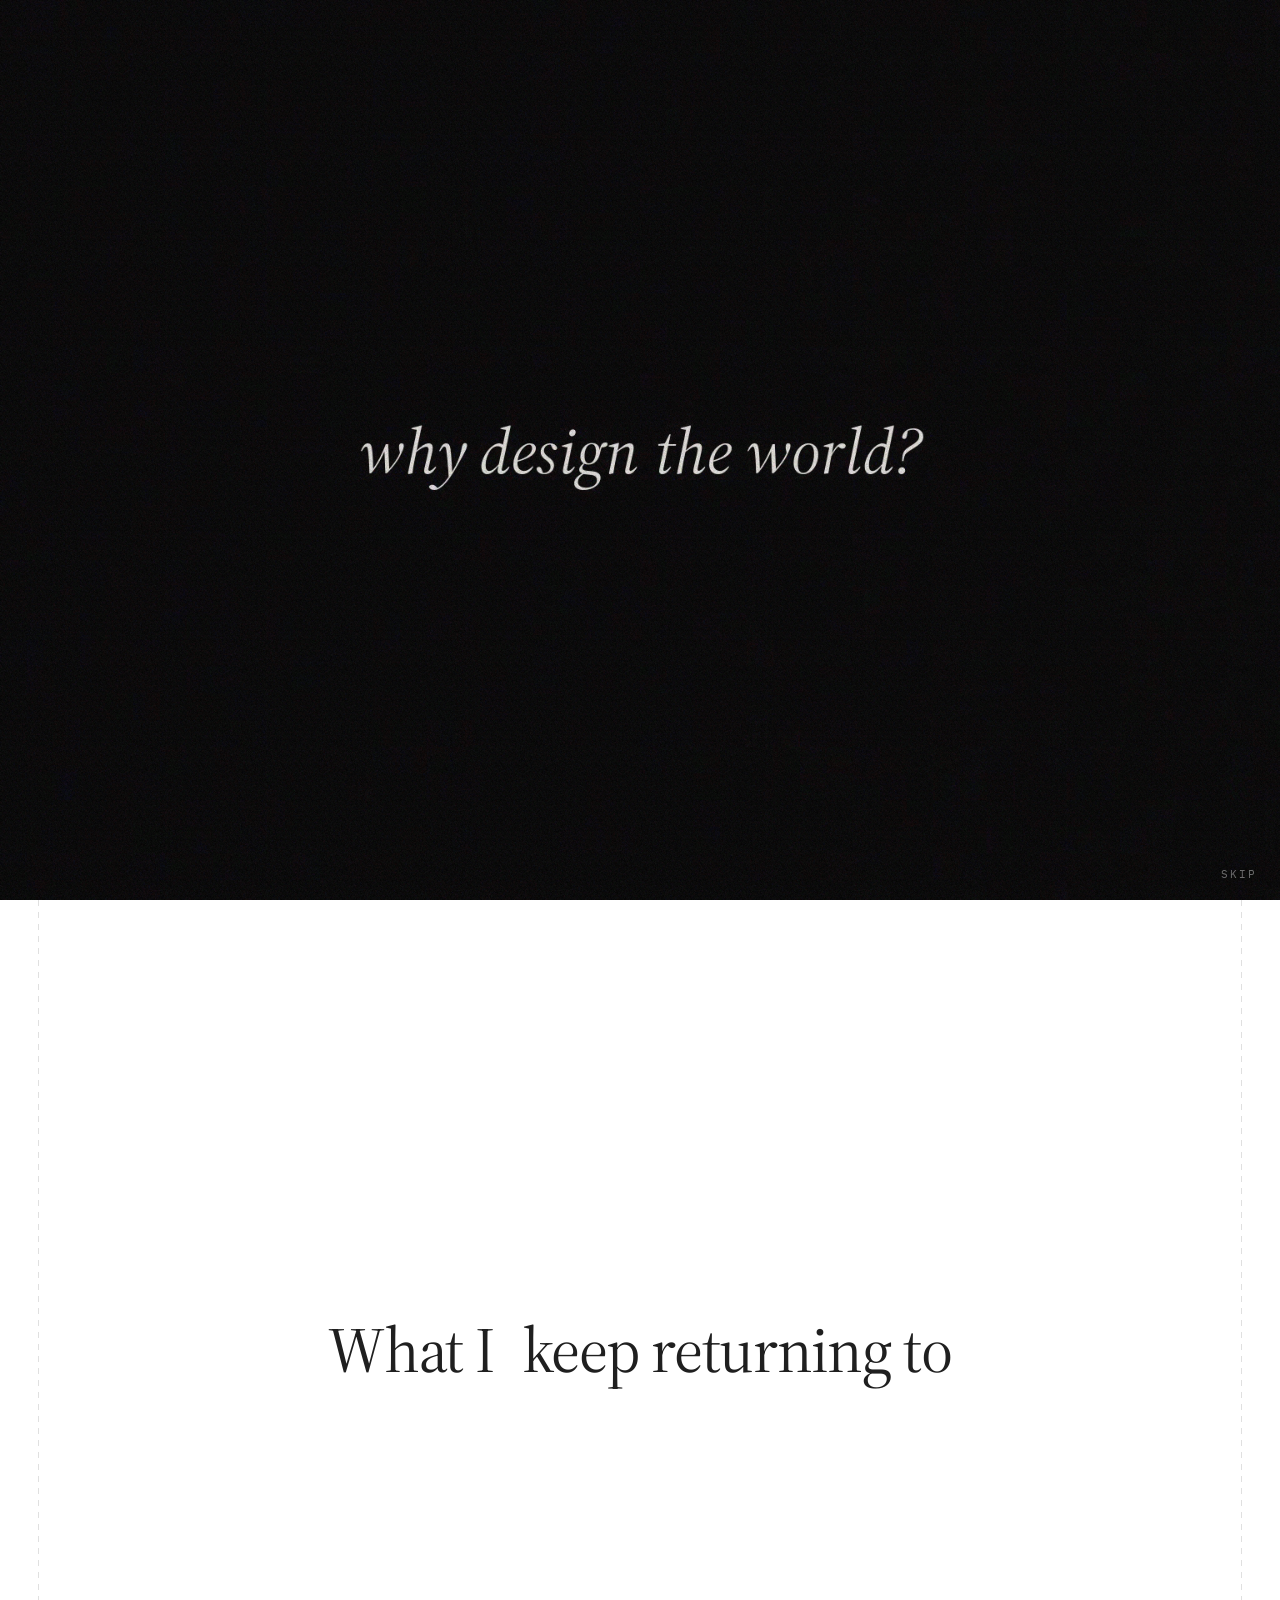
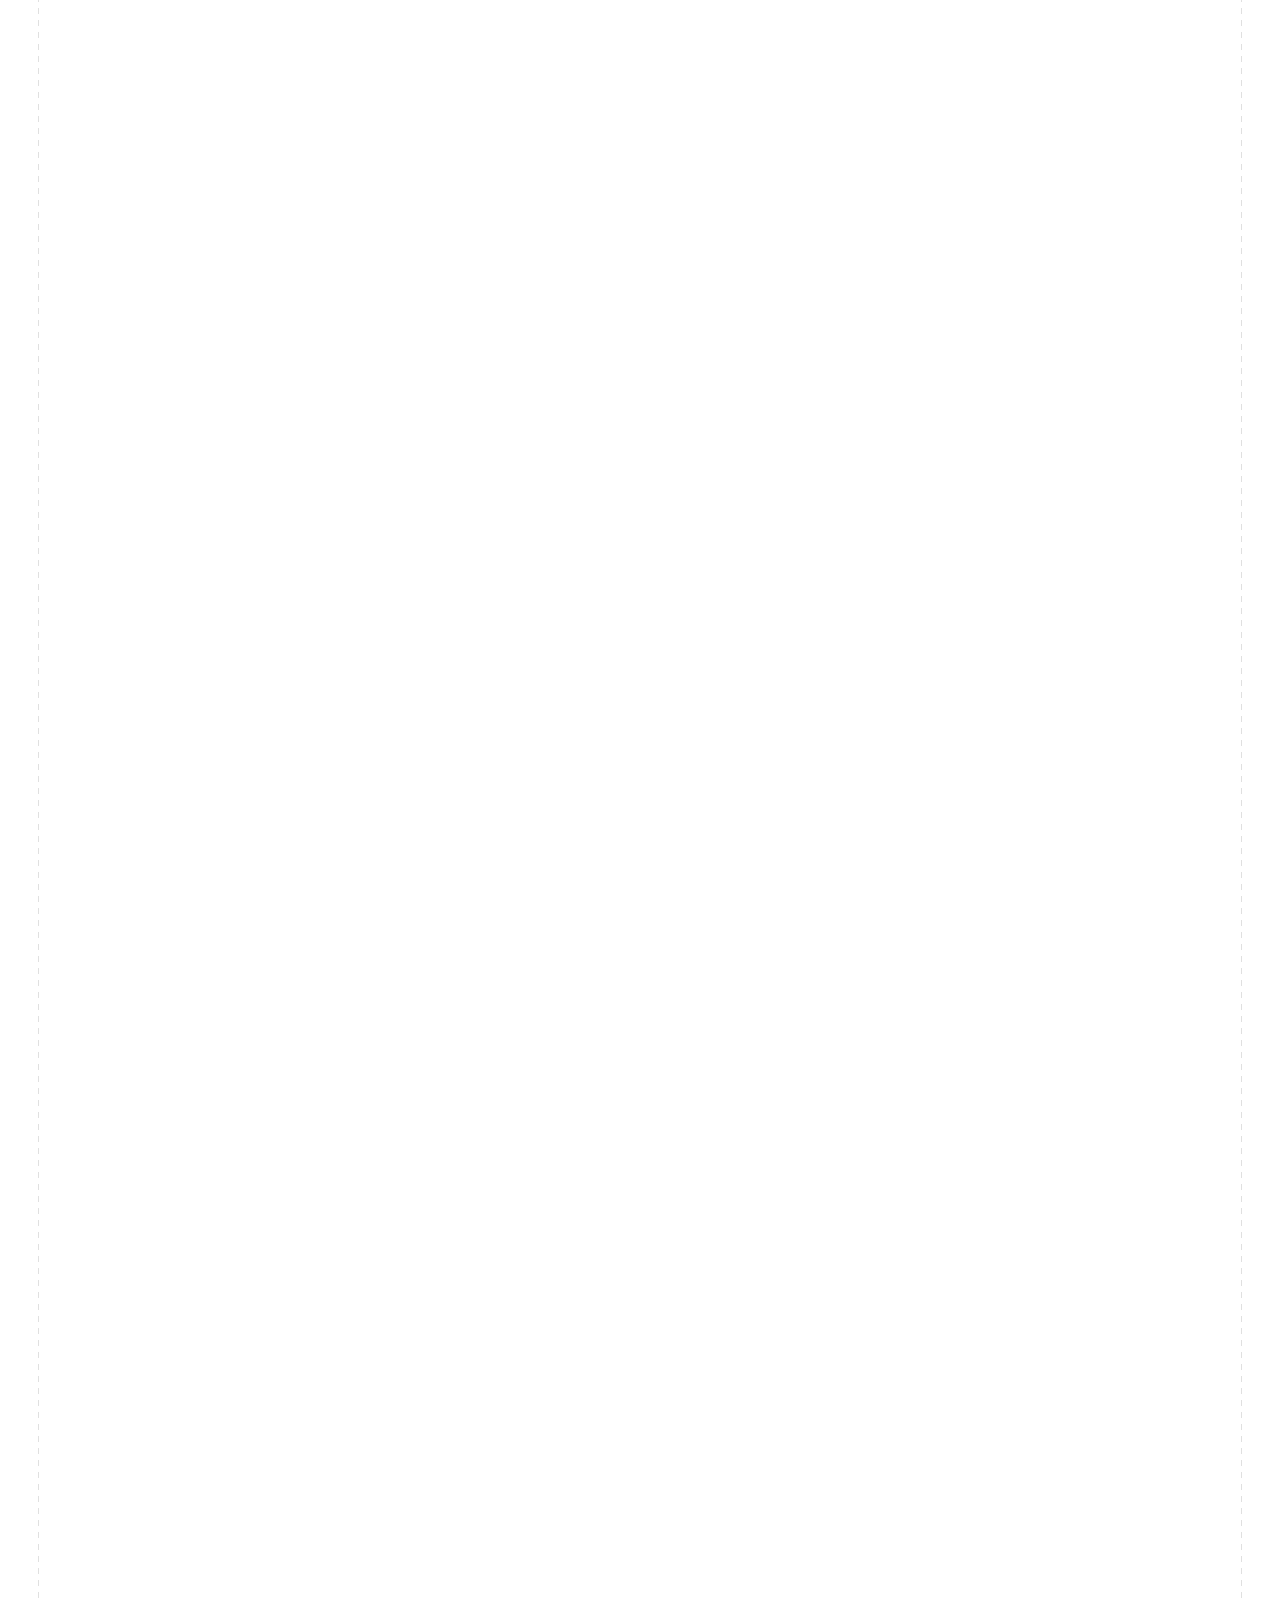
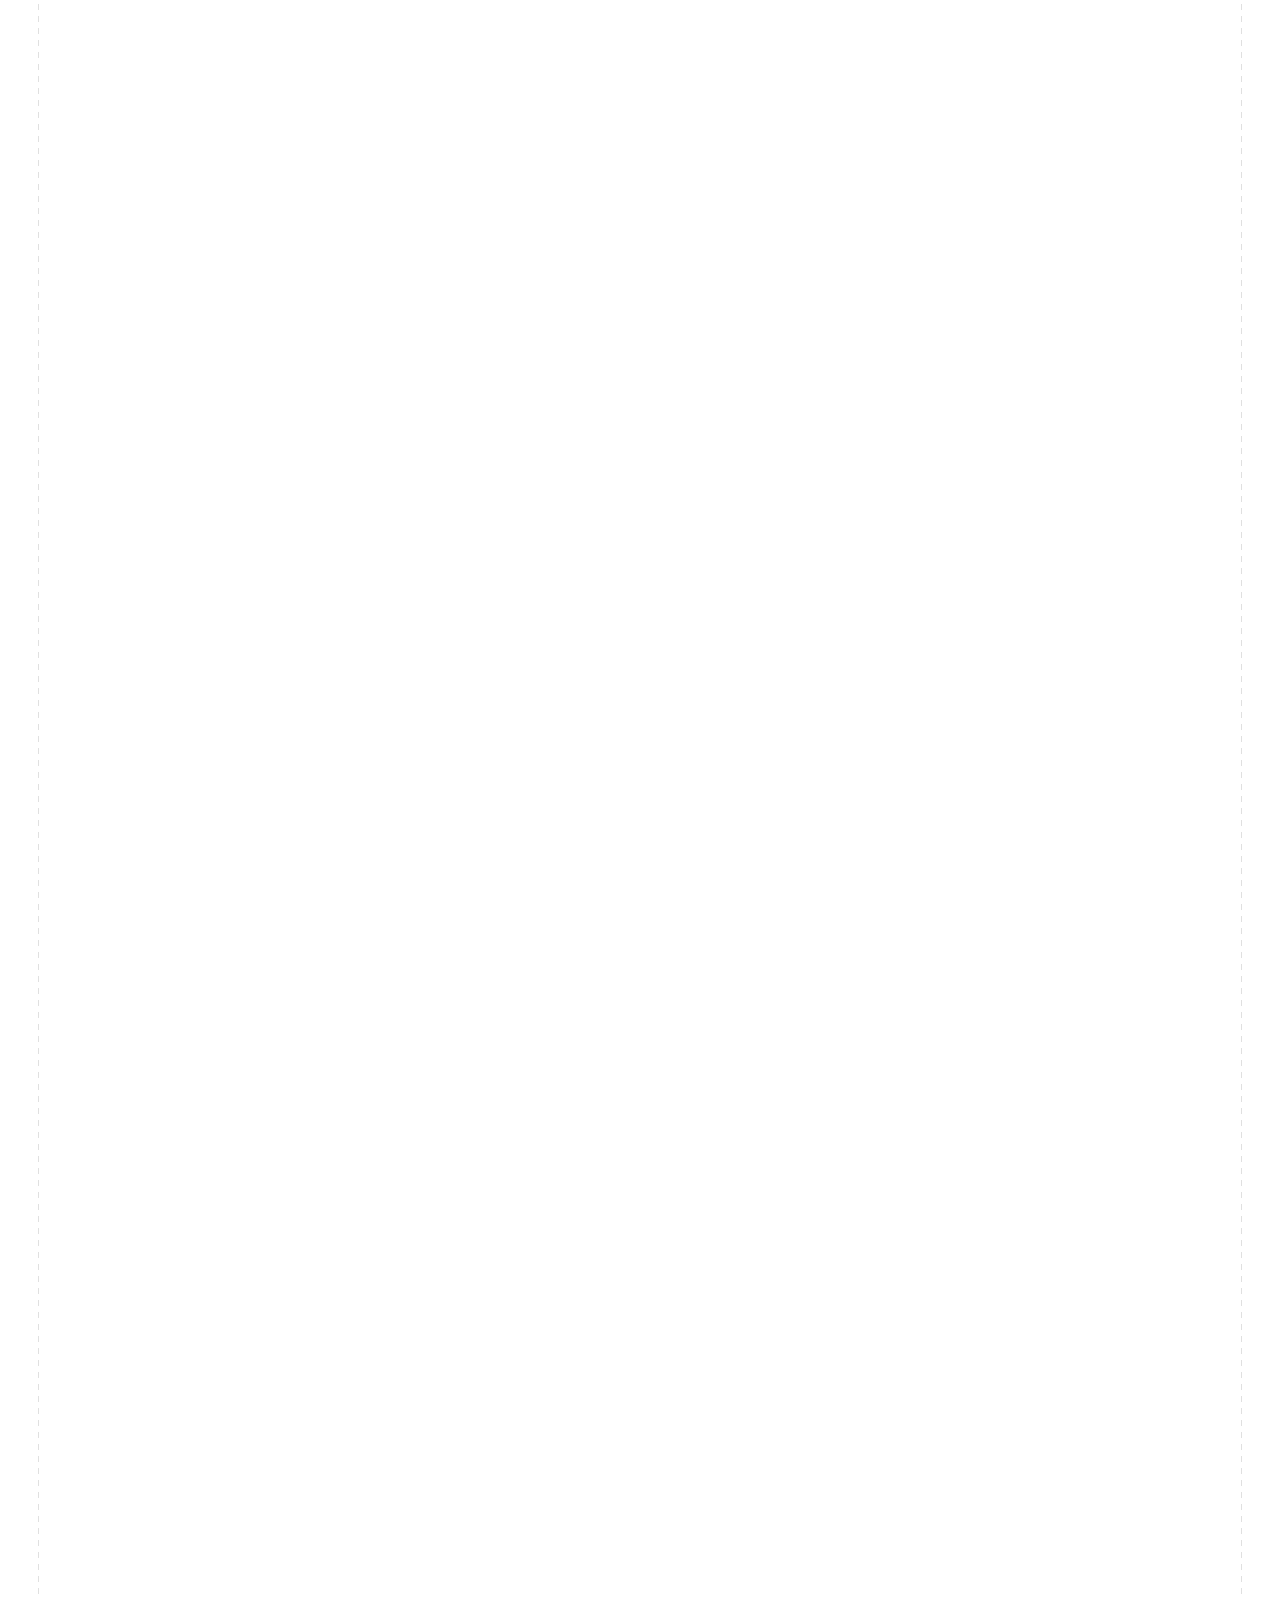
<file: index.html>
<!doctype html>
<html lang="en">
<head>
  <meta charset="utf-8">
  <meta name="viewport" content="width=device-width, initial-scale=1">
  <title>Private Garden</title>
  <meta name="description" content="A design collective by Nithin Aruswamy">
  <link rel="canonical" href="https://studio.nithinaruswamy.com/">
  <meta property="og:title" content="Private Garden">
  <meta property="og:description" content="A design collective by Nithin Aruswamy">
  <meta property="og:url" content="https://studio.nithinaruswamy.com/">
  <meta property="og:type" content="website">
  <meta property="og:site_name" content="Private Garden">
  <meta property="og:image" content="https://studio.nithinaruswamy.com/assets/og.png">
  <meta property="og:image:width" content="1200">
  <meta property="og:image:height" content="630">
  <meta property="og:image:alt" content="Private Garden. A pencil drawing of a fountain. A Collective by Nithin Aruswamy.">
  <meta property="og:video" content="https://studio.nithinaruswamy.com/assets/og.mp4">
  <meta property="og:video:secure_url" content="https://studio.nithinaruswamy.com/assets/og.mp4">
  <meta property="og:video:type" content="video/mp4">
  <meta property="og:video:width" content="1200">
  <meta property="og:video:height" content="630">
  <meta name="twitter:card" content="summary_large_image">
  <meta name="twitter:title" content="Private Garden">
  <meta name="twitter:description" content="A design collective by Nithin Aruswamy">
  <meta name="twitter:image" content="https://studio.nithinaruswamy.com/assets/og.png">
  <link rel="icon" type="image/png" sizes="32x32" href="favicon-32.png?v=5">
  <link rel="icon" type="image/png" sizes="48x48" href="favicon-48.png?v=5">
  <link rel="icon" type="image/png" sizes="192x192" href="favicon.png?v=5">
  <link rel="apple-touch-icon" href="apple-touch-icon.png?v=5">
  <link rel="preconnect" href="https://fonts.googleapis.com">
  <link rel="preconnect" href="https://fonts.gstatic.com" crossorigin>
  <link rel="preconnect" href="https://api.fontshare.com" crossorigin>
  <!-- the faces the page is set in -->
  <link href="https://fonts.googleapis.com/css2?family=Host+Grotesk:wght@300..800&family=IBM+Plex+Mono&family=Source+Serif+4:ital,opsz,wght@0,8..60,200..900;1,8..60,200..900&display=swap" rel="stylesheet">
  <!-- the bio face and the four the title letters change to on hover: main.js switches these on
       once the film has a head start (the hover faces never on a phone) -->
  <link href="https://api.fontshare.com/v2/css?f[]=erode@400,500,600&display=swap" rel="stylesheet" media="print" data-late>
  <link href="https://fonts.googleapis.com/css2?family=Silkscreen&family=Story+Script&family=Style+Script&family=Workbench&display=swap" rel="stylesheet" media="print" data-late="hover">
  <noscript><link href="https://api.fontshare.com/v2/css?f[]=erode@400,500,600&display=swap" rel="stylesheet"></noscript>
  <link rel="stylesheet" href="style.css?v=1118092429">
  <noscript><style>#intro { display: none; } body { overflow: auto !important; } .under, .garden, .foot { opacity: 1 !important; }</style></noscript>
</head>
<body class="intro-on">
  <div class="grain" aria-hidden="true"></div>
  <div class="grain lite" aria-hidden="true"></div>

  <!-- intro: film -> card -> flicker -> ruler lines -> name -->
  <section id="intro" aria-hidden="true">
    <div id="stage" class="stage">
      <video id="reel" playsinline preload="auto"></video>
      <div id="flicker" class="flicker"></div>
    </div>
    <svg id="fgrid" class="fgrid" preserveAspectRatio="none" aria-hidden="true"></svg>
    <p id="count" class="count"></p>
    <p id="cap" class="cap"></p>
    <svg id="guides" class="guides"></svg>
    <button id="skip" class="skip">skip</button>
    <!-- follows the cursor while the film plays; a click switches the sound -->
    <div id="tag" class="tag" aria-hidden="true"><span>Audio on</span></div>
  </section>

  <main id="site">
    <!-- written large in the middle at the end of the intro, then it moves up and sits half cut at the top -->
    <h1 id="name" class="name card" aria-label="Private Garden"><noscript>Private Garden</noscript></h1>

    <p class="under"><span class="by">A Collective by <a id="by" class="hl-me" target="_blank" rel="noopener">Nithin Aruswamy</a></span></p>

    <div class="garden">
      <svg id="fountain" viewBox="12 50 376 334" preserveAspectRatio="xMidYMax meet" role="img" aria-label="A fountain, drawn by hand. Put your cursor in the water."></svg>
    </div>

    <blockquote class="quote"><p id="quote" class="hl-me"></p><cite id="quote-by"></cite></blockquote>

    <!-- three short lines and a way out, on the right -->
    <div class="bio">
      <p id="bio"></p>
      <a class="btn" id="about"><span class="hl-me">About</span><span aria-hidden="true">→</span></a>
    </div>

    <a class="foot replay" href="./">
      <svg viewBox="0 0 16 16" aria-hidden="true"><path d="M8.6 8.4a.9.9 0 0 0-.9-.9 1.8 1.8 0 0 0-1.8 1.8 2.9 2.9 0 0 0 2.9 2.9 4.7 4.7 0 0 0 4.7-4.7A6.1 6.1 0 0 0 7.4 1.4 6.6 6.6 0 0 0 2 4.2M2 1.6v2.8h2.8"/></svg>
      Replay intro
    </a>
    <a class="foot x" id="x" target="_blank" rel="noopener">
      <svg viewBox="0 0 16 16" aria-hidden="true"><path d="M2.4 2.5h2.9l8.3 11h-2.9zM13 2.5 8.8 7.2M7 9.2l-4.2 4.3"/></svg>
      <span id="x-handle"></span>
    </a>
  </main>

  <!-- work: scroll-driven stack that bursts into a field. see work.js -->
  <section id="work" class="work" aria-label="Work">
    <div class="work-rails" aria-hidden="true"></div>
    <div class="work-stage">
      <div class="work-space"></div>
      <p class="work-word"></p>
      <p class="work-word"></p>
    </div>
  </section>

  <!-- footer: two words pressed into the page with the fountain mark between them -->
  <footer class="end" id="end">
    <p class="end-big" id="end-big" aria-label="Coming soon">
      <span class="end-line" id="end-line" aria-hidden="true">
        <span class="w">Coming</span>
        <span class="end-icon"><span></span></span>
        <span class="w">Soon</span>
      </span>
    </p>
  </footer>

  <script src="config.js?v=1118092429"></script>
  <script src="fountain.js?v=1118092429"></script>
  <script src="main.js?v=1118092429"></script>
  <script src="work.js?v=1118092429"></script>
</body>
</html>
</file>
<file: style.css>
:root {
  --paper: #fff;
  --ink: #111;
  --rule: #ebebeb;       /* ruler lines: light gray, not black */
  --rule-text: #b4b4b4;
  --serif: "Source Serif 4", Georgia, serif;
  --sans: "Host Grotesk", system-ui, sans-serif;
  --mono: "IBM Plex Mono", ui-monospace, monospace;
}

* { box-sizing: border-box; margin: 0; padding: 0; }
html, body { background: var(--paper); color: var(--ink); }
body { font-family: var(--sans); overflow-x: hidden; -webkit-font-smoothing: antialiased; }
body.intro-on { overflow: hidden; }
::selection { background: var(--ink); color: #fff; }   /* selected text: white on black */
button { font: inherit; color: inherit; background: none; border: 0; cursor: pointer; }
a { color: inherit; }

/* a still film grain laid over everything */
.grain {
  position: fixed; inset: 0; z-index: 9999; pointer-events: none;
  background-image: url("data:image/svg+xml;utf8,<svg xmlns='http://www.w3.org/2000/svg' width='200' height='200'><filter id='n'><feTurbulence type='fractalNoise' baseFrequency='1.6' numOctaves='2' seed='1' stitchTiles='stitch'/><feColorMatrix values='0 0 0 0 0  0 0 0 0 0  0 0 0 0 0  0 0 0 .6 0'/></filter><rect width='100%' height='100%' filter='url(%23n)'/></svg>"); background-size: 100px 100px;
  opacity: .36; mix-blend-mode: multiply;
}
/* the same grain in white, so it also shows on the photos and anything dark */
.grain.lite { background-image: url("data:image/svg+xml;utf8,<svg xmlns='http://www.w3.org/2000/svg' width='200' height='200'><filter id='n'><feTurbulence type='fractalNoise' baseFrequency='1.6' numOctaves='2' seed='5' stitchTiles='stitch'/><feColorMatrix values='0 0 0 0 1  0 0 0 0 1  0 0 0 0 1  0 0 0 .6 0'/></filter><rect width='100%' height='100%' filter='url(%23n)'/></svg>"); opacity: .12; mix-blend-mode: screen; }

/* ---------- intro ---------- */
#intro {
  position: fixed; inset: 0; z-index: 20;
  background: #000;
  transition: background-color .6s ease;
}
#intro.paper { background: var(--paper); }
#intro.clear { background: transparent; pointer-events: none; }
#intro.gone { display: none; }

.stage {
  position: absolute; top: 0; left: 0; width: 100vw; height: 100vh; height: 100dvh;
  background: #000; overflow: hidden;
  transition: top .9s cubic-bezier(.7,0,.2,1), left .9s cubic-bezier(.7,0,.2,1),
              width .9s cubic-bezier(.7,0,.2,1), height .9s cubic-bezier(.7,0,.2,1),
              opacity .4s;
}
.stage.card {
  /* same 16:9 as the reel, so the shrink is a pure scale with no re-crop */
  --w: var(--card);
  width: var(--w); height: calc(var(--w) * 9 / 16);
  top: calc(50vh - var(--w) * 9 / 32); top: calc(50dvh - var(--w) * 9 / 32); left: calc(50vw - var(--w) / 2);
}
.stage.out { opacity: 0; }
.stage video { width: 100%; height: 100%; object-fit: cover; display: none; }
.stage video.on { display: block; }

.flicker { position: absolute; inset: 0; display: none; }
.flicker.on { display: block; }
.flicker > * { position: absolute; inset: 0; width: 100%; height: 100%; object-fit: cover; }

:root { --card: min(320px, 72vw); }

/* small index pinned to the card's top-left corner while the photos run (placed in main.js) */
.count {
  position: absolute; z-index: 3; white-space: nowrap;
  font-family: var(--mono); font-size: .65rem; letter-spacing: .2em; color: var(--rule-text);
  opacity: 0; transition: opacity .3s;
}
.count.on { opacity: 1; }

/* construction lines behind the card. each shape is one unit long (pathLength=1)
   and draws itself over 1.4s; main.js starts them in order as photos land */
.fgrid { position: absolute; inset: 0; width: 100%; height: 100%; pointer-events: none; }
.fgrid > * {
  fill: none; stroke: var(--rule); stroke-width: 1;
  stroke-dasharray: 1 1; stroke-dashoffset: 1;
  transition: stroke-dashoffset 1s cubic-bezier(.65, 0, .35, 1);
}
.stage { z-index: 2; }  /* the photo sits over the construction lines */
.stage.card.out { opacity: 0; transform: scale(.97); transition: opacity .9s ease, transform .9s ease; }

/* the title being made, over the ruler lines: for each letter a hairline (.o) draws
   the outline, the ink (.f) fades in behind it, then the hairline lifts */
.ink { position: fixed; inset: 0; width: 100%; height: 100%; z-index: 31; pointer-events: none; overflow: visible; }
.ink .f { fill: var(--ink); stroke: none; fill-opacity: 0; animation: ink-fill .34s cubic-bezier(.42, 0, 1, 1) calc(var(--n) + .68s) forwards; }
.ink .o {
  fill: none; stroke: var(--ink); stroke-width: .6px; stroke-opacity: .2; stroke-linejoin: round;
  stroke-dasharray: var(--len); stroke-dashoffset: var(--len);
  /* the dash is far longer than the outline, so the line itself is done in about 0.6s */
  animation: ink-draw 1.33s cubic-bezier(.42, 0, .58, 1) var(--n) forwards, ink-line .17s linear calc(var(--n) + 1.36s) forwards;
}
@keyframes ink-draw { to { stroke-dashoffset: 0; } }
@keyframes ink-fill { to { fill-opacity: 1; } }
@keyframes ink-line { to { stroke-opacity: 0; } }

.guides { position: absolute; inset: 0; width: 100%; height: 100%; overflow: visible; transition: opacity .6s; }
.guides line { stroke: var(--rule); stroke-width: 1; transition: stroke-dashoffset 1.4s cubic-bezier(.65,0,.35,1); }
.guides text { font-family: var(--mono); font-size: 9px; letter-spacing: .12em; fill: var(--rule-text); opacity: 0; transition: opacity .4s; }
.guides.drawn text { opacity: .8; }
.guides.out { opacity: 0; }

.skip {
  position: absolute; right: 1.4rem; bottom: 1.2rem; z-index: 6;
  font-family: var(--mono); font-size: .7rem; letter-spacing: .2em; text-transform: uppercase;
  color: #fff; opacity: .45; transition: opacity .2s;
}
#intro.paper .skip { color: var(--ink); }

/* the tag that rides beside the cursor while the film plays and says whether the
   sound is on. it is placed by main.js, and only shows while the cursor is moving. */
.tag {
  position: fixed; left: 0; top: 0; z-index: 7; pointer-events: none;
  padding: .55em .85em .5em;
  background: var(--ink); color: #fff; box-shadow: 0 0 0 1px rgba(255, 255, 255, .3);
  font-family: var(--mono); font-size: .64rem; letter-spacing: .2em; text-transform: uppercase; white-space: nowrap;
  opacity: 0; transition: opacity .35s, background-color .2s, color .2s;
}
.tag.on { opacity: 1; }
.tag.rest { left: 50%; top: auto; bottom: 13vh; transform: translateX(-50%); }   /* touch screens */
.tag.off { background: #fff; color: var(--ink); box-shadow: 0 0 0 1px rgba(0, 0, 0, .3); }
#intro { touch-action: none; user-select: none; -webkit-user-select: none; -webkit-touch-callout: none; }

/* ---------- name ---------- */
/* Source Serif 4 at its display optical size, like bharadwhat, a touch heavier and looser.
   font-size is fitted to the screen width in main.js. */
.name {
  font-family: var(--serif); font-weight: 480; font-optical-sizing: auto;
  font-size: 12vw; line-height: .92; letter-spacing: -.012em;
  white-space: nowrap; text-align: center; margin: 0;
  /* rests half cut at the top of the page, above the clear intro layer */
  position: absolute; left: 0; right: 0; top: 0; z-index: 30;
  transform: translateY(-.24em);
  transition: transform 1.25s cubic-bezier(.62, 0, .18, 1);
  pointer-events: none;
}
/* during the intro it is a title card in the middle of the screen */
.name.card { transform: translateY(calc(50svh - 50%)); }
.name.still { transition: none; }
/* a letter of the title. it stays unseen while the intro draws and inks a copy of it
   (see .ink), and is simply there once that is done. */
.ch { position: relative; display: inline-block; }
.ch .b { opacity: 0; }
.name.set .ch .b { opacity: 1; }
/* on the page, each letter of the title changes to another typeface under the cursor */
/* (only over the letter itself: the box of a letter hangs well below its baseline) */
.ch .hit { position: absolute; left: 0; right: 0; top: 0; bottom: var(--drop, 24%); }
body.live .name .ch .hit { pointer-events: auto; cursor: default; }
@media (hover: hover) and (pointer: fine) and (min-width: 701px) {
  .name.set .ch:hover .b { opacity: 0; }
  .name.set .ch:hover .a { opacity: 1; }
}
.ch .a {
  position: absolute; left: 50%; bottom: 0; transform: translateX(-50%);
  opacity: 0; pointer-events: none; line-height: 1;
}
.sp { display: inline-block; width: .26em; }
.probe { display: inline-block; width: 0; height: 0; }

.f-ital   { font-family: var(--serif); font-style: italic; font-weight: 300; }
.f-black  { font-family: var(--serif); font-weight: 900; }
.f-script { font-family: "Style Script", cursive; }
.f-story  { font-family: "Story Script", cursive; }
.f-bench  { font-family: "Workbench", monospace; font-size: .8em; }
.f-pixel  { font-family: "Silkscreen", monospace; font-size: .62em; }

/* ---------- hero: the title half cut at the top, the fountain under it ---------- */
#site {
  position: relative; height: 100vh; height: 100svh; min-height: 560px; display: flex; flex-direction: column;
  padding-top: calc(var(--title, 12vw) * .7);   /* the part of the title that shows */
}
/* these arrive once the title has moved up to the top (straight away if there was no intro) */
.under, .garden, .wash, .quote, .bio, .foot { opacity: 0; transition: opacity 1.1s ease 1.2s; }
body.snap .under, body.snap .garden, body.snap .wash, body.snap .quote, body.snap .bio, body.snap .foot { transition-delay: 0s; }
body.live .under, body.live .garden, body.live .wash, body.live .quote, body.live .bio, body.live .foot { opacity: 1; }

.under {
  display: flex; justify-content: flex-end; align-items: baseline; gap: 2rem;
  padding: 0 3vw; font-size: 14px; letter-spacing: .02em;
}
.under a { font-weight: 600; color: inherit; text-decoration: none; }
/* the title's letter boxes reach down over this line, so it sits above them */
body.live .under { position: relative; z-index: 31; }

/* the fountain takes everything that is left */
.garden { flex: 1 1 0; min-height: 0; position: relative; margin: .6rem 0 3.4rem; }
.garden svg { position: absolute; left: 0; right: 0; bottom: 0; width: 100%; height: 100%; display: block; overflow: visible; }
/* the water: a canvas over the whole first screen, so nothing cuts it off. over the drawing, under every word */
.wash { position: absolute; inset: 0; width: 100%; height: 100%; z-index: 1; pointer-events: none; }
.quote, .bio, .foot { z-index: 2; }

.quote {
  position: absolute; left: 3vw; top: 46%; width: min(17rem, 21vw); margin: 0;
  font-family: var(--serif); font-size: clamp(17px, 1.45vw, 22px); line-height: 1.3; letter-spacing: -.005em;
}
.quote p { font-style: italic; }
.quote .hl { display: block; white-space: normal; cursor: default; }   /* the sweep, over a block that wraps */
.quote cite {
  display: block; margin-top: .9rem; font-style: normal;
  font-family: var(--mono); font-size: 10px; letter-spacing: .14em; text-transform: uppercase; color: #8a8a8a;
}
.quote cite::before { content: "\2014\00a0"; }

/* three lines and a button, on the right, a little lower than the quote */
/* set in Erode (Fontshare), a chiselled reading serif */
.bio { position: absolute; right: 3vw; top: 54%; font-family: "Erode", var(--serif); font-size: 16px; line-height: 1.75; letter-spacing: .005em; }
.bio p span { display: block; white-space: nowrap; }   /* one line each */
.bio b, .bio p a { font-weight: 600; color: inherit; text-decoration: none; }
.bio b { cursor: default; }
.btn {
  display: inline-flex; align-items: center; gap: .3em; margin-top: .9rem; padding: 2px 10px;
  background: #f0f0f0; color: var(--ink); font-weight: 500; text-decoration: none;
}

/* the one hover effect on the page: on About and the bold names, a band of colour
   crosses the word from left to right. nothing grows or moves. */
.hl { position: relative; display: inline-block; white-space: nowrap; vertical-align: top; }
.hl-grad {
  position: absolute; inset: 0; opacity: 0; pointer-events: none; user-select: none;
  color: transparent; -webkit-text-fill-color: transparent;
  background-image: linear-gradient(90deg, transparent 0%, transparent 33.33%,
    #c99bc6 40%, #ee6f58 45%, #e6b950 50%, #b6c8e8 55%, #5c8ee0 60%, transparent 66.67%, transparent 100%);
  background-image: linear-gradient(90deg, transparent 0%, transparent 33.33%,
    lab(69 21.6 -14.7) 40%, lab(62.6 48 36.3) 45%, lab(78.8 12.4 59.6) 50%, lab(80.3 -0.3 -17.8) 55%, lab(58.7 1.8 -46.8) 60%, transparent 66.67%, transparent 100%);
  background-size: 300% 100%; background-position: 100% 0; background-repeat: no-repeat;
  -webkit-background-clip: text; background-clip: text;
}
@media (hover: hover) and (pointer: fine) {
  a:hover .hl-grad, .hl:hover .hl-grad, .quote:hover .hl-grad { opacity: .94; animation: sweep .85s cubic-bezier(.4, 0, .2, 1) both; }
}
@keyframes sweep { from { background-position: 100% 0; } to { background-position: 0 0; } }
@media (prefers-reduced-motion: reduce) { a:hover .hl-grad, .hl:hover .hl-grad, .quote:hover .hl-grad { animation: none; } }

/* foot links: hairline icons drawn like the rest of the page */
.foot {
  position: absolute; bottom: 1.2rem; display: inline-flex; align-items: center; gap: .55em;
  font-size: 12px; letter-spacing: .02em; color: #8a8a8a; text-decoration: none;
}
.foot svg { width: 15px; height: 15px; fill: none; stroke: currentColor; stroke-width: 1; stroke-linecap: round; stroke-linejoin: round; }
.x { left: 3vw; }
.replay { right: 3vw; }

/* the caption at the foot of the screen while the photos run */
.cap {
  position: absolute; left: 0; right: 0; bottom: 6.5vh; z-index: 3; text-align: center; padding: 0 1.5rem;
  font-family: var(--mono); font-size: clamp(9px, .82vw, 11.5px); line-height: 1.75; letter-spacing: .12em; text-transform: uppercase;
  color: #8f8f8f; opacity: 0; transition: opacity .6s;
}
.cap.on { opacity: 1; }
.cap span { display: block; }

/* fountain: pencil drawing (svg) with live water over it (canvas).
   a still noise mask breaks the lines up like graphite on paper. */
.garden, .wash {
  -webkit-mask-image: var(--graphite); mask-image: var(--graphite);
  -webkit-mask-size: 260px; mask-size: 260px;
  --graphite: url("data:image/svg+xml;utf8,<svg xmlns='http://www.w3.org/2000/svg' width='260' height='260'><filter id='n'><feTurbulence type='fractalNoise' baseFrequency='1.15' numOctaves='2' stitchTiles='stitch'/><feColorMatrix values='0 0 0 0 0  0 0 0 0 0  0 0 0 0 0  0 0 0 -2.6 2.15'/></filter><rect width='100%' height='100%' filter='url(%23n)'/></svg>");
}
.garden { touch-action: pan-y; }
#fountain path {
  fill: none; stroke: #232323; stroke-linecap: round; stroke-linejoin: round;
  stroke-dasharray: 1 1; stroke-dashoffset: 1;
  transition: stroke-dashoffset 1s cubic-bezier(.6, 0, .3, 1);
}
#fountain .f-line   { stroke-width: .8; }
#fountain .f-detail { stroke-width: .5; }
#fountain .f-shade  { stroke-width: .42; stroke: #4a4a4a; }

/* ---------- work: pinned stage on a tall scroll track ---------- */
.work { position: relative; height: 420svh; --blank: #f1f1ef; }   /* work.js sets the real height */
.work-rails { position: absolute; inset: 0 3vw; pointer-events: none; }
.work-rails::before, .work-rails::after {
  content: ""; position: absolute; top: 0; bottom: 0; width: 1px;
  background: repeating-linear-gradient(#e0e0e0 0 6px, transparent 6px 12px);
}
.work-rails::before { left: 0; } .work-rails::after { right: 0; }
.work-stage { position: sticky; top: 0; height: 100svh; overflow: hidden; }
.work-space { position: absolute; top: 50%; left: 50%; width: 0; height: 0; }
.work-card {
  position: absolute; top: 0; left: 0; translate: -50% -50%; display: block;
  background: var(--blank); opacity: 0; will-change: transform, opacity; text-decoration: none;
}
.work-card img { width: 100%; height: 100%; object-fit: cover; display: block; }
/* caption under a card once it has landed, if it has a title */
.work-cap {
  position: absolute; left: 0; top: calc(100% + 8px); white-space: nowrap;
  font-family: var(--mono); font-size: 10px; letter-spacing: .04em; text-transform: uppercase; color: #1f1f1f;
  opacity: 0; transition: opacity .4s;
}
.work-card.open .work-cap { opacity: 1; }
.work-word {
  position: absolute; top: 50%; left: 50%; margin: 0; white-space: nowrap; pointer-events: none; z-index: 400;
  font-family: var(--serif); font-weight: 400; font-size: clamp(30px, 5vw, 76px); line-height: 1; letter-spacing: -.02em;
  color: #1f1f1f; transform-origin: 0 50%;
}
.work-word:first-of-type { transform-origin: 100% 50%; }
/* reduced motion: a plain grid */
.work.still { height: auto; padding: 12vh 6vw; }
.work.still .work-stage { position: static; height: auto; overflow: visible; }
.work.still .work-word { position: static; display: inline; font-size: clamp(28px, 4vw, 56px); }
.work.still .work-space { position: static; width: auto; height: auto; display: grid; grid-template-columns: repeat(auto-fill, minmax(160px, 1fr)); gap: 3rem 1.5rem; margin-top: 3rem; }
.work.still .work-card { position: relative; translate: none; opacity: 1; width: auto; }
.work.still .work-cap { opacity: 1; }

/* ---------- footer ---------- */
.end {
  position: relative; display: flex; flex-direction: column; justify-content: flex-end;
  padding: 4vh 3vw 0; overflow: hidden;
}
/* the two words are almost the colour of the page. a hard light edge up and to the left
   and a hard dark edge down and to the right make them read as pressed out of the paper. */
.end-big {
  --lift: -.0044em -.0064em 0 #fff; --drop: .0044em .0064em 0 rgba(104, 104, 100, .68);
  --soft: .009em .014em .014em rgba(96, 96, 92, .2);
  margin: 0 -3vw; padding-bottom: .2em; text-align: center; white-space: nowrap;
  font-family: var(--serif); font-weight: 480; font-size: 15vw; line-height: 1.02; letter-spacing: -.02em;
  color: #e7e7e5; text-shadow: var(--lift), var(--drop), var(--soft);
}
.end-line { display: inline-flex; align-items: baseline; gap: .1em; }
.end-big i { display: inline-block; font-style: normal; }
/* the fountain mark, pressed in like the letters. the drawing is a mask, so it takes the letters' colour;
   the shadows go on the outer box because a mask would cut them off */
.end-icon {
  display: inline-block; width: .8em; height: .917em; flex: none;
  filter: drop-shadow(-.0044em -.0064em 0 #fff) drop-shadow(.0044em .0064em 0 rgba(104, 104, 100, .68)) drop-shadow(.009em .014em .014em rgba(96, 96, 92, .2));
}
.end-icon span { display: block; width: 100%; height: 100%; }
/* fetched late, with the photos */
body.late .end-icon span {
  background: currentColor;
  -webkit-mask: url("assets/logo.webp?v=1") center / contain no-repeat; mask: url("assets/logo.webp?v=1") center / contain no-repeat;
}
/* the whole line rises from under the bottom edge when the footer scrolls into view */
.end-big i, .end-icon { opacity: 0; transform: translateY(1.1em); transition: opacity .5s ease, transform 1.2s cubic-bezier(.16, .84, .24, 1); }
.end-big.in i, .end-big.in .end-icon { opacity: 1; transform: none; }
@media (prefers-reduced-motion: reduce) { .end-big i, .end-icon { opacity: 1; transform: none; transition: none; } }

/* narrower screens: the quote and the lines move under the fountain */
@media (max-width: 1080px) {
  #site { height: auto; min-height: 100svh; padding-bottom: 4.5rem; }
  .under { padding: 0 6vw; font-size: 12px; }
  .garden { flex: 0 0 auto; height: min(92vw, 62svh); margin: 1.5rem 0 0; }
  .quote { position: relative; left: auto; top: auto; width: auto; padding: 0 12vw; margin: 1.6rem 0 0; text-align: center; }
  .bio { position: relative; right: auto; top: auto; padding: 0 8vw; margin: 2rem 0 0; text-align: center; }
  .bio p span { white-space: normal; }
  .x { left: 6vw; } .replay { right: 6vw; }
  .end { padding: 7vh 6vw 0; }
    .end-big { margin: 0 -6vw; }
}


/* phones: the title is set large and tight on two lines with the first cut at the top,
   then the three lines and the button, then the fountain, small and centred. no quote,
   and the title letters do not change face. */
@media (max-width: 700px) {
  .name { white-space: normal; text-align: left; padding: 0 2.5vw; line-height: .76; transform: translateY(-.3em); }
  .name .sp { display: block; width: 0; height: 0; }
  body.live .name .ch .hit { pointer-events: none; }
  /* the first screen holds everything: the fountain takes the room that is left */
  #site { height: auto; min-height: 100svh; padding-top: calc(var(--title, 28vw) * 1.36); padding-bottom: 0; }
  .under { order: 1; justify-content: flex-start; padding: 0 7.5vw; font-size: 13px; }
  .quote { display: none; }
  /* one line each: main.js shrinks the type until the longest line fits */
  .bio { order: 2; padding: 0 7.5vw; margin: 1.5rem 0 0; text-align: left; font-size: 17px; line-height: 1.8; }
  .bio p span { display: table; white-space: nowrap; }
  .btn { margin-top: 1.1rem; padding: 5px 13px; font-size: 17px; }
  .garden { order: 3; flex: 1 1 0; width: auto; height: auto; min-height: 210px; margin: 1.2rem 5vw 3.4rem; }
  .guides text { font-size: 7px; }
  /* the two phrases sit above and below the stack (placed in work.js) */
  .work-word { font-size: 34px; transform-origin: 50% 50%; }
  .work-word:first-of-type { transform-origin: 50% 50%; }
}

/* an upright screen: the film keeps its own wide shape, as a band across the middle,
   so nothing is cut off and the shrink to the card is a plain scale */
@media (orientation: portrait) {
  .stage:not(.card) { height: 56.25vw; top: calc(50vh - 28.125vw); top: calc(50dvh - 28.125vw); }
}
</file>
